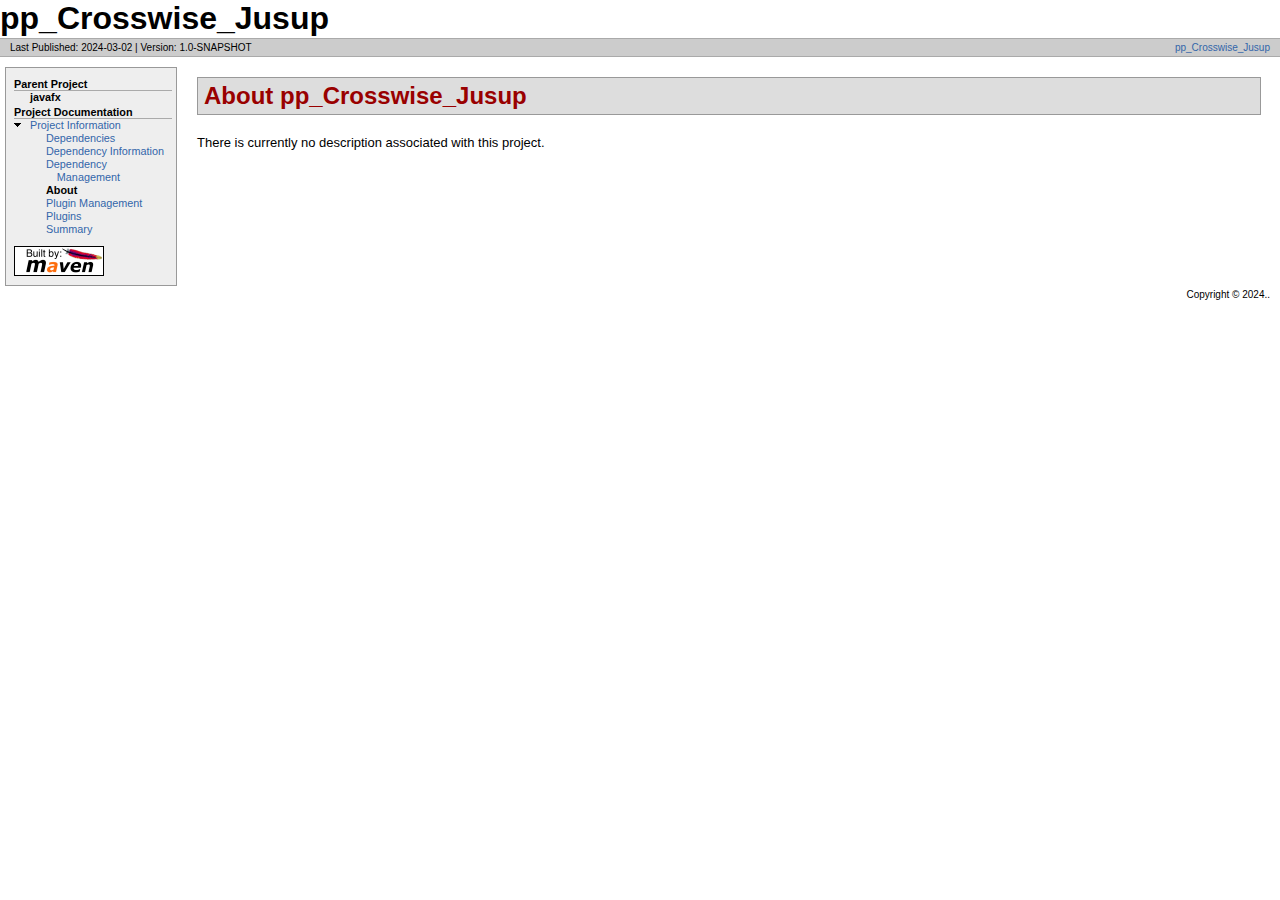
<file: trunk/pp_Crosswise_Jusup/target/site/index.html>
<!DOCTYPE html>
<!--
 | Generated by Apache Maven Doxia Site Renderer 1.11.1 from org.apache.maven.plugins:maven-project-info-reports-plugin:3.4.0:index at 2024-03-02

 | Rendered using Apache Maven Default Skin
-->
<html xmlns="http://www.w3.org/1999/xhtml" xml:lang="en" lang="en">
  <head>
    <meta charset="UTF-8" />
    <meta name="viewport" content="width=device-width, initial-scale=1.0" />
    <meta name="generator" content="Apache Maven Doxia Site Renderer 1.11.1" />
    <title>pp_Crosswise_Jusup &#x2013; About</title>
    <link rel="stylesheet" href="./css/maven-base.css" />
    <link rel="stylesheet" href="./css/maven-theme.css" />
    <link rel="stylesheet" href="./css/site.css" />
    <link rel="stylesheet" href="./css/print.css" media="print" />
  </head>
  <body class="composite">
    <div id="banner">
<div id="bannerLeft">pp_Crosswise_Jusup
</div>
      <div class="clear">
        <hr/>
      </div>
    </div>
    <div id="breadcrumbs">
      <div class="xleft">
        <span id="publishDate">Last Published: 2024-03-02</span>
           | <span id="projectVersion">Version: 1.0-SNAPSHOT</span>
      </div>
      <div class="xright"><a href="${project.url}" title="pp_Crosswise_Jusup">pp_Crosswise_Jusup</a>      </div>
      <div class="clear">
        <hr/>
      </div>
    </div>
    <div id="leftColumn">
      <div id="navcolumn">
       <h5>Parent Project</h5>
    <ul>
     <li class="none"><strong>javafx</strong></li>
    </ul>
       <h5>Project Documentation</h5>
    <ul>
     <li class="expanded"><a href="project-info.html" title="Project Information">Project Information</a>
      <ul>
       <li class="none"><a href="dependencies.html" title="Dependencies">Dependencies</a></li>
       <li class="none"><a href="dependency-info.html" title="Dependency Information">Dependency Information</a></li>
       <li class="none"><a href="dependency-management.html" title="Dependency Management">Dependency Management</a></li>
       <li class="none"><strong>About</strong></li>
       <li class="none"><a href="plugin-management.html" title="Plugin Management">Plugin Management</a></li>
       <li class="none"><a href="plugins.html" title="Plugins">Plugins</a></li>
       <li class="none"><a href="summary.html" title="Summary">Summary</a></li>
      </ul></li>
    </ul>
      <a href="http://maven.apache.org/" title="Built by Maven" class="poweredBy">
        <img class="poweredBy" alt="Built by Maven" src="./images/logos/maven-feather.png" />
      </a>
      </div>
    </div>
    <div id="bodyColumn">
      <div id="contentBox">
<section>
<h2><a name="About_pp_Crosswise_Jusup"></a>About pp_Crosswise_Jusup</h2><a name="About_pp_Crosswise_Jusup"></a>
<p>There is currently no description associated with this project.</p></section>
      </div>
    </div>
    <div class="clear">
      <hr/>
    </div>
    <div id="footer">
      <div class="xright">
        Copyright &#169;      2024..      </div>
      <div class="clear">
        <hr/>
      </div>
    </div>
  </body>
</html>
</file>
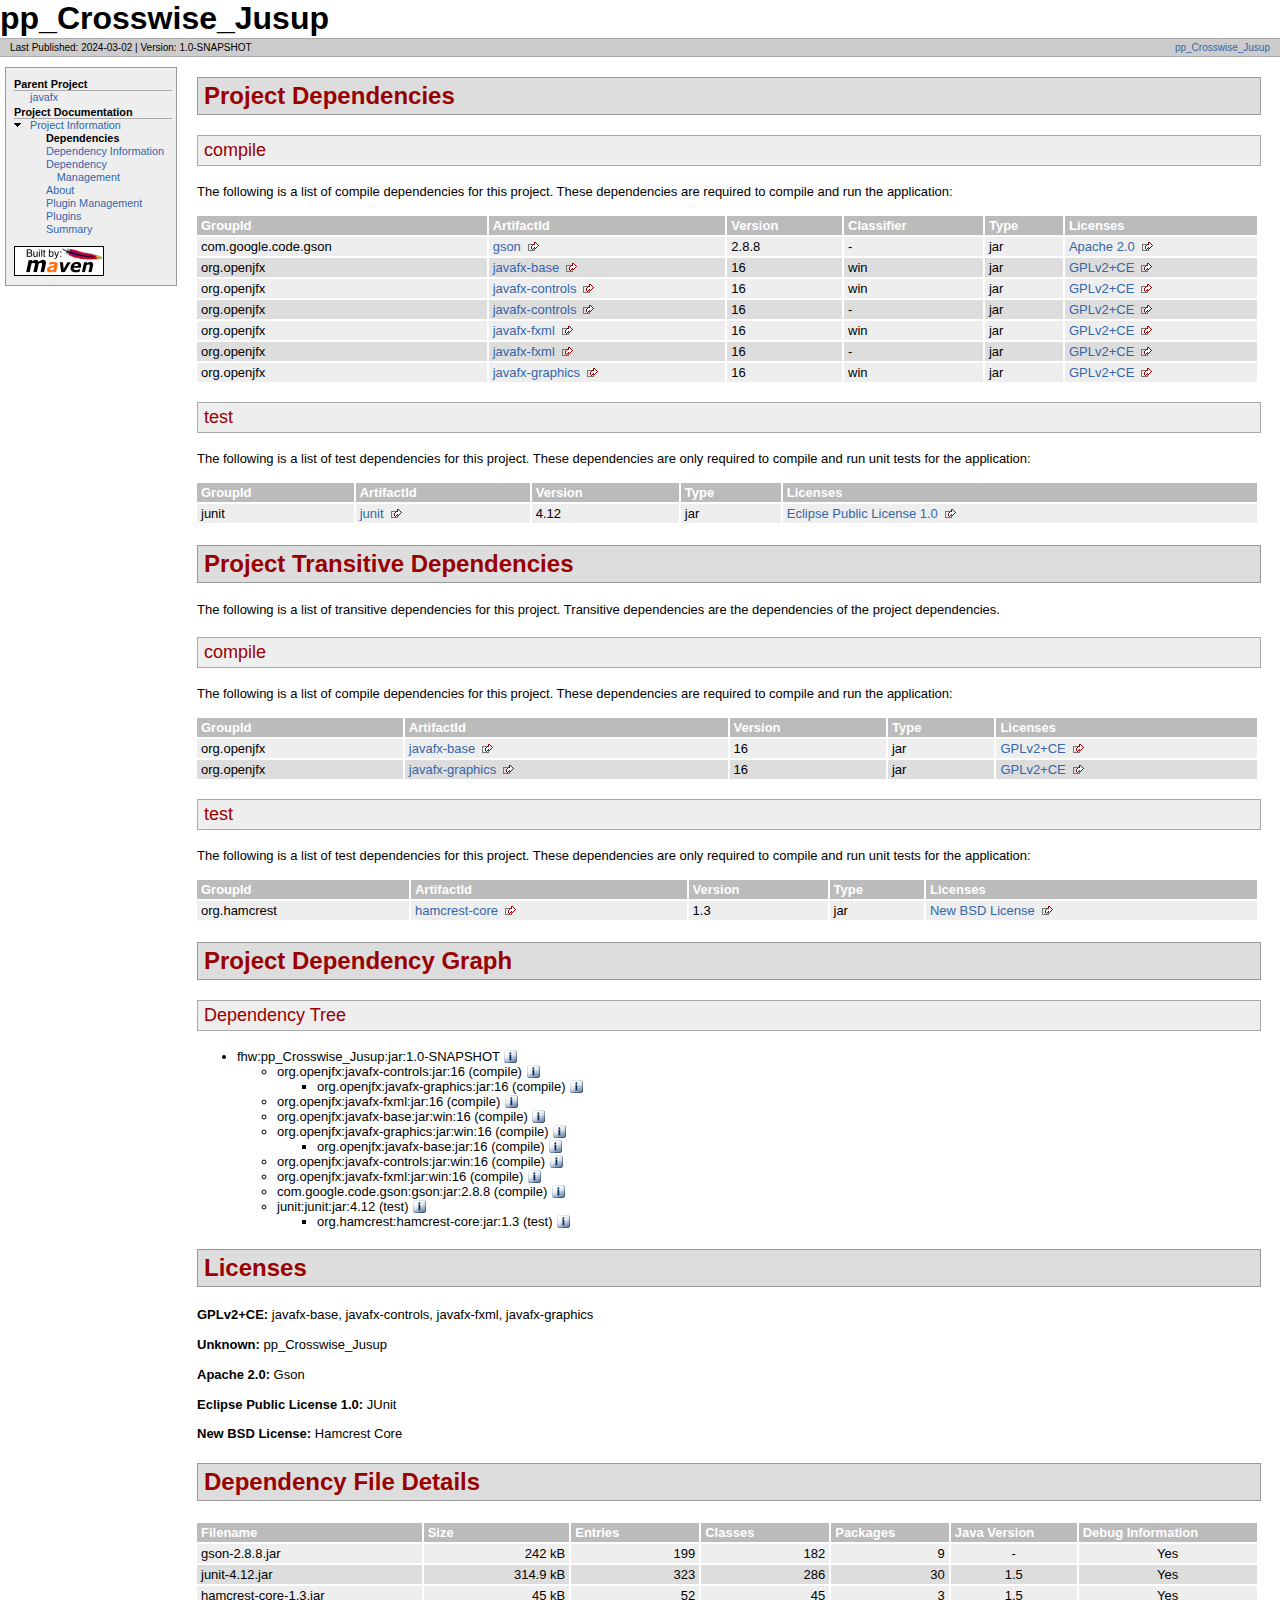
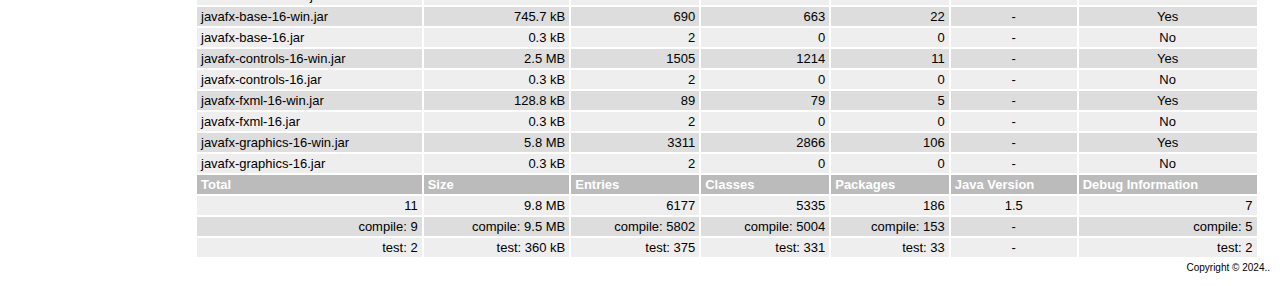
<file: trunk/pp_Crosswise_Jusup/target/site/dependencies.html>
<!DOCTYPE html>
<!--
 | Generated by Apache Maven Doxia Site Renderer 1.11.1 from org.apache.maven.plugins:maven-project-info-reports-plugin:3.4.0:dependencies at 2024-03-02

 | Rendered using Apache Maven Default Skin
-->
<html xmlns="http://www.w3.org/1999/xhtml" xml:lang="en" lang="en">
  <head>
    <meta charset="UTF-8" />
    <meta name="viewport" content="width=device-width, initial-scale=1.0" />
    <meta name="generator" content="Apache Maven Doxia Site Renderer 1.11.1" />
    <title>pp_Crosswise_Jusup &#x2013; Project Dependencies</title>
    <link rel="stylesheet" href="./css/maven-base.css" />
    <link rel="stylesheet" href="./css/maven-theme.css" />
    <link rel="stylesheet" href="./css/site.css" />
    <link rel="stylesheet" href="./css/print.css" media="print" />
  </head>
  <body class="composite">
    <div id="banner">
<div id="bannerLeft">pp_Crosswise_Jusup
</div>
      <div class="clear">
        <hr/>
      </div>
    </div>
    <div id="breadcrumbs">
      <div class="xleft">
        <span id="publishDate">Last Published: 2024-03-02</span>
           | <span id="projectVersion">Version: 1.0-SNAPSHOT</span>
      </div>
      <div class="xright"><a href="${project.url}" title="pp_Crosswise_Jusup">pp_Crosswise_Jusup</a>      </div>
      <div class="clear">
        <hr/>
      </div>
    </div>
    <div id="leftColumn">
      <div id="navcolumn">
       <h5>Parent Project</h5>
    <ul>
     <li class="none"><a href="index.html" title="javafx">javafx</a></li>
    </ul>
       <h5>Project Documentation</h5>
    <ul>
     <li class="expanded"><a href="project-info.html" title="Project Information">Project Information</a>
      <ul>
       <li class="none"><strong>Dependencies</strong></li>
       <li class="none"><a href="dependency-info.html" title="Dependency Information">Dependency Information</a></li>
       <li class="none"><a href="dependency-management.html" title="Dependency Management">Dependency Management</a></li>
       <li class="none"><a href="index.html" title="About">About</a></li>
       <li class="none"><a href="plugin-management.html" title="Plugin Management">Plugin Management</a></li>
       <li class="none"><a href="plugins.html" title="Plugins">Plugins</a></li>
       <li class="none"><a href="summary.html" title="Summary">Summary</a></li>
      </ul></li>
    </ul>
      <a href="http://maven.apache.org/" title="Built by Maven" class="poweredBy">
        <img class="poweredBy" alt="Built by Maven" src="./images/logos/maven-feather.png" />
      </a>
      </div>
    </div>
    <div id="bodyColumn">
      <div id="contentBox">
<a name="Project_Dependencies"></a><section>
<h2><a name="Project_Dependencies"></a>Project Dependencies</h2><a name="Project_Dependencies_compile"></a><section>
<h3><a name="compile"></a>compile</h3>
<p>The following is a list of compile dependencies for this project. These dependencies are required to compile and run the application:</p>
<table border="0" class="bodyTable">
<tr class="a">
<th>GroupId</th>
<th>ArtifactId</th>
<th>Version</th>
<th>Classifier</th>
<th>Type</th>
<th>Licenses</th></tr>
<tr class="b">
<td align="left">com.google.code.gson</td>
<td><a class="externalLink" href="https://github.com/google/gson/gson">gson</a></td>
<td>2.8.8</td>
<td>-</td>
<td>jar</td>
<td><a class="externalLink" href="https://www.apache.org/licenses/LICENSE-2.0.txt">Apache 2.0</a></td></tr>
<tr class="a">
<td align="left">org.openjfx</td>
<td><a class="externalLink" href="https://openjdk.java.net/projects/openjfx/javafx-base/">javafx-base</a></td>
<td>16</td>
<td>win</td>
<td>jar</td>
<td><a class="externalLink" href="https://openjdk.java.net/legal/gplv2+ce.html">GPLv2+CE</a></td></tr>
<tr class="b">
<td align="left">org.openjfx</td>
<td><a class="externalLink" href="https://openjdk.java.net/projects/openjfx/javafx-controls/">javafx-controls</a></td>
<td>16</td>
<td>win</td>
<td>jar</td>
<td><a class="externalLink" href="https://openjdk.java.net/legal/gplv2+ce.html">GPLv2+CE</a></td></tr>
<tr class="a">
<td align="left">org.openjfx</td>
<td><a class="externalLink" href="https://openjdk.java.net/projects/openjfx/javafx-controls/">javafx-controls</a></td>
<td>16</td>
<td>-</td>
<td>jar</td>
<td><a class="externalLink" href="https://openjdk.java.net/legal/gplv2+ce.html">GPLv2+CE</a></td></tr>
<tr class="b">
<td align="left">org.openjfx</td>
<td><a class="externalLink" href="https://openjdk.java.net/projects/openjfx/javafx-fxml/">javafx-fxml</a></td>
<td>16</td>
<td>win</td>
<td>jar</td>
<td><a class="externalLink" href="https://openjdk.java.net/legal/gplv2+ce.html">GPLv2+CE</a></td></tr>
<tr class="a">
<td align="left">org.openjfx</td>
<td><a class="externalLink" href="https://openjdk.java.net/projects/openjfx/javafx-fxml/">javafx-fxml</a></td>
<td>16</td>
<td>-</td>
<td>jar</td>
<td><a class="externalLink" href="https://openjdk.java.net/legal/gplv2+ce.html">GPLv2+CE</a></td></tr>
<tr class="b">
<td align="left">org.openjfx</td>
<td><a class="externalLink" href="https://openjdk.java.net/projects/openjfx/javafx-graphics/">javafx-graphics</a></td>
<td>16</td>
<td>win</td>
<td>jar</td>
<td><a class="externalLink" href="https://openjdk.java.net/legal/gplv2+ce.html">GPLv2+CE</a></td></tr></table></section><a name="Project_Dependencies_test"></a><section>
<h3><a name="test"></a>test</h3>
<p>The following is a list of test dependencies for this project. These dependencies are only required to compile and run unit tests for the application:</p>
<table border="0" class="bodyTable">
<tr class="a">
<th>GroupId</th>
<th>ArtifactId</th>
<th>Version</th>
<th>Type</th>
<th>Licenses</th></tr>
<tr class="b">
<td align="left">junit</td>
<td><a class="externalLink" href="http://junit.org">junit</a></td>
<td>4.12</td>
<td>jar</td>
<td><a class="externalLink" href="http://www.eclipse.org/legal/epl-v10.html">Eclipse Public License 1.0</a></td></tr></table></section></section><a name="Project_Transitive_Dependencies"></a><section>
<h2><a name="Project_Transitive_Dependencies"></a>Project Transitive Dependencies</h2>
<p>The following is a list of transitive dependencies for this project. Transitive dependencies are the dependencies of the project dependencies.</p><a name="Project_Transitive_Dependencies_compile"></a><section>
<h3><a name="compile"></a>compile</h3>
<p>The following is a list of compile dependencies for this project. These dependencies are required to compile and run the application:</p>
<table border="0" class="bodyTable">
<tr class="a">
<th>GroupId</th>
<th>ArtifactId</th>
<th>Version</th>
<th>Type</th>
<th>Licenses</th></tr>
<tr class="b">
<td align="left">org.openjfx</td>
<td><a class="externalLink" href="https://openjdk.java.net/projects/openjfx/javafx-base/">javafx-base</a></td>
<td>16</td>
<td>jar</td>
<td><a class="externalLink" href="https://openjdk.java.net/legal/gplv2+ce.html">GPLv2+CE</a></td></tr>
<tr class="a">
<td align="left">org.openjfx</td>
<td><a class="externalLink" href="https://openjdk.java.net/projects/openjfx/javafx-graphics/">javafx-graphics</a></td>
<td>16</td>
<td>jar</td>
<td><a class="externalLink" href="https://openjdk.java.net/legal/gplv2+ce.html">GPLv2+CE</a></td></tr></table></section><a name="Project_Transitive_Dependencies_test"></a><section>
<h3><a name="test"></a>test</h3>
<p>The following is a list of test dependencies for this project. These dependencies are only required to compile and run unit tests for the application:</p>
<table border="0" class="bodyTable">
<tr class="a">
<th>GroupId</th>
<th>ArtifactId</th>
<th>Version</th>
<th>Type</th>
<th>Licenses</th></tr>
<tr class="b">
<td align="left">org.hamcrest</td>
<td><a class="externalLink" href="https://github.com/hamcrest/JavaHamcrest/hamcrest-core">hamcrest-core</a></td>
<td>1.3</td>
<td>jar</td>
<td><a class="externalLink" href="http://www.opensource.org/licenses/bsd-license.php">New BSD License</a></td></tr></table></section></section><a name="Project_Dependency_Graph"></a><section>
<h2><a name="Project_Dependency_Graph"></a>Project Dependency Graph</h2>
<script language="javascript" type="text/javascript">
      function toggleDependencyDetails( divId, imgId )
      {
        var div = document.getElementById( divId );
        var img = document.getElementById( imgId );
        if( div.style.display == '' )
        {
          div.style.display = 'none';
          img.src='./images/icon_info_sml.gif';
          img.alt='[Information]';
        }
        else
        {
          div.style.display = '';
          img.src='./images/close.gif';
          img.alt='[Close]';
        }
      }
</script>
<a name="Dependency_Tree"></a><section>
<h3><a name="Dependency_Tree"></a>Dependency Tree</h3>
<ul>
<li>fhw:pp_Crosswise_Jusup:jar:1.0-SNAPSHOT <img id="_img1" src="./images/icon_info_sml.gif" alt="[Information]" onclick="toggleDependencyDetails( '_dep0', '_img1' );" style="cursor: pointer; vertical-align: text-bottom;"></img><div id="_dep0" style="display:none">
<table border="0" class="bodyTable">
<tr class="a">
<th>pp_Crosswise_Jusup</th></tr>
<tr class="b">
<td>
<p><b>Description: </b>There is currently no description associated with this project.</p>
<p><b>Project Licenses: </b>No licenses are defined for this project.</p></td></tr></table></div>
<ul>
<li>org.openjfx:javafx-controls:jar:16 (compile) <img id="_img3" src="./images/icon_info_sml.gif" alt="[Information]" onclick="toggleDependencyDetails( '_dep2', '_img3' );" style="cursor: pointer; vertical-align: text-bottom;"></img><div id="_dep2" style="display:none">
<table border="0" class="bodyTable">
<tr class="a">
<th>javafx-controls</th></tr>
<tr class="b">
<td>
<p><b>Description: </b>OpenJFX JavaFX</p>
<p><b>URL: </b><a class="externalLink" href="https://openjdk.java.net/projects/openjfx/javafx-controls/">https://openjdk.java.net/projects/openjfx/javafx-controls/</a></p>
<p><b>Project Licenses: </b><a class="externalLink" href="https://openjdk.java.net/legal/gplv2+ce.html">GPLv2+CE</a></p></td></tr></table></div>
<ul>
<li>org.openjfx:javafx-graphics:jar:16 (compile) <img id="_img5" src="./images/icon_info_sml.gif" alt="[Information]" onclick="toggleDependencyDetails( '_dep4', '_img5' );" style="cursor: pointer; vertical-align: text-bottom;"></img><div id="_dep4" style="display:none">
<table border="0" class="bodyTable">
<tr class="a">
<th>javafx-graphics</th></tr>
<tr class="b">
<td>
<p><b>Description: </b>OpenJFX JavaFX</p>
<p><b>URL: </b><a class="externalLink" href="https://openjdk.java.net/projects/openjfx/javafx-graphics/">https://openjdk.java.net/projects/openjfx/javafx-graphics/</a></p>
<p><b>Project Licenses: </b><a class="externalLink" href="https://openjdk.java.net/legal/gplv2+ce.html">GPLv2+CE</a></p></td></tr></table></div></li></ul></li>
<li>org.openjfx:javafx-fxml:jar:16 (compile) <img id="_img7" src="./images/icon_info_sml.gif" alt="[Information]" onclick="toggleDependencyDetails( '_dep6', '_img7' );" style="cursor: pointer; vertical-align: text-bottom;"></img><div id="_dep6" style="display:none">
<table border="0" class="bodyTable">
<tr class="a">
<th>javafx-fxml</th></tr>
<tr class="b">
<td>
<p><b>Description: </b>OpenJFX JavaFX</p>
<p><b>URL: </b><a class="externalLink" href="https://openjdk.java.net/projects/openjfx/javafx-fxml/">https://openjdk.java.net/projects/openjfx/javafx-fxml/</a></p>
<p><b>Project Licenses: </b><a class="externalLink" href="https://openjdk.java.net/legal/gplv2+ce.html">GPLv2+CE</a></p></td></tr></table></div></li>
<li>org.openjfx:javafx-base:jar:win:16 (compile) <img id="_img9" src="./images/icon_info_sml.gif" alt="[Information]" onclick="toggleDependencyDetails( '_dep8', '_img9' );" style="cursor: pointer; vertical-align: text-bottom;"></img><div id="_dep8" style="display:none">
<table border="0" class="bodyTable">
<tr class="a">
<th>javafx-base</th></tr>
<tr class="b">
<td>
<p><b>Description: </b>OpenJFX JavaFX</p>
<p><b>URL: </b><a class="externalLink" href="https://openjdk.java.net/projects/openjfx/javafx-base/">https://openjdk.java.net/projects/openjfx/javafx-base/</a></p>
<p><b>Project Licenses: </b><a class="externalLink" href="https://openjdk.java.net/legal/gplv2+ce.html">GPLv2+CE</a></p></td></tr></table></div></li>
<li>org.openjfx:javafx-graphics:jar:win:16 (compile) <img id="_img11" src="./images/icon_info_sml.gif" alt="[Information]" onclick="toggleDependencyDetails( '_dep10', '_img11' );" style="cursor: pointer; vertical-align: text-bottom;"></img><div id="_dep10" style="display:none">
<table border="0" class="bodyTable">
<tr class="a">
<th>javafx-graphics</th></tr>
<tr class="b">
<td>
<p><b>Description: </b>OpenJFX JavaFX</p>
<p><b>URL: </b><a class="externalLink" href="https://openjdk.java.net/projects/openjfx/javafx-graphics/">https://openjdk.java.net/projects/openjfx/javafx-graphics/</a></p>
<p><b>Project Licenses: </b><a class="externalLink" href="https://openjdk.java.net/legal/gplv2+ce.html">GPLv2+CE</a></p></td></tr></table></div>
<ul>
<li>org.openjfx:javafx-base:jar:16 (compile) <img id="_img13" src="./images/icon_info_sml.gif" alt="[Information]" onclick="toggleDependencyDetails( '_dep12', '_img13' );" style="cursor: pointer; vertical-align: text-bottom;"></img><div id="_dep12" style="display:none">
<table border="0" class="bodyTable">
<tr class="a">
<th>javafx-base</th></tr>
<tr class="b">
<td>
<p><b>Description: </b>OpenJFX JavaFX</p>
<p><b>URL: </b><a class="externalLink" href="https://openjdk.java.net/projects/openjfx/javafx-base/">https://openjdk.java.net/projects/openjfx/javafx-base/</a></p>
<p><b>Project Licenses: </b><a class="externalLink" href="https://openjdk.java.net/legal/gplv2+ce.html">GPLv2+CE</a></p></td></tr></table></div></li></ul></li>
<li>org.openjfx:javafx-controls:jar:win:16 (compile) <img id="_img15" src="./images/icon_info_sml.gif" alt="[Information]" onclick="toggleDependencyDetails( '_dep14', '_img15' );" style="cursor: pointer; vertical-align: text-bottom;"></img><div id="_dep14" style="display:none">
<table border="0" class="bodyTable">
<tr class="a">
<th>javafx-controls</th></tr>
<tr class="b">
<td>
<p><b>Description: </b>OpenJFX JavaFX</p>
<p><b>URL: </b><a class="externalLink" href="https://openjdk.java.net/projects/openjfx/javafx-controls/">https://openjdk.java.net/projects/openjfx/javafx-controls/</a></p>
<p><b>Project Licenses: </b><a class="externalLink" href="https://openjdk.java.net/legal/gplv2+ce.html">GPLv2+CE</a></p></td></tr></table></div></li>
<li>org.openjfx:javafx-fxml:jar:win:16 (compile) <img id="_img17" src="./images/icon_info_sml.gif" alt="[Information]" onclick="toggleDependencyDetails( '_dep16', '_img17' );" style="cursor: pointer; vertical-align: text-bottom;"></img><div id="_dep16" style="display:none">
<table border="0" class="bodyTable">
<tr class="a">
<th>javafx-fxml</th></tr>
<tr class="b">
<td>
<p><b>Description: </b>OpenJFX JavaFX</p>
<p><b>URL: </b><a class="externalLink" href="https://openjdk.java.net/projects/openjfx/javafx-fxml/">https://openjdk.java.net/projects/openjfx/javafx-fxml/</a></p>
<p><b>Project Licenses: </b><a class="externalLink" href="https://openjdk.java.net/legal/gplv2+ce.html">GPLv2+CE</a></p></td></tr></table></div></li>
<li>com.google.code.gson:gson:jar:2.8.8 (compile) <img id="_img19" src="./images/icon_info_sml.gif" alt="[Information]" onclick="toggleDependencyDetails( '_dep18', '_img19' );" style="cursor: pointer; vertical-align: text-bottom;"></img><div id="_dep18" style="display:none">
<table border="0" class="bodyTable">
<tr class="a">
<th>Gson</th></tr>
<tr class="b">
<td>
<p><b>Description: </b>Gson JSON library</p>
<p><b>URL: </b><a class="externalLink" href="https://github.com/google/gson/gson">https://github.com/google/gson/gson</a></p>
<p><b>Project Licenses: </b><a class="externalLink" href="https://www.apache.org/licenses/LICENSE-2.0.txt">Apache 2.0</a></p></td></tr></table></div></li>
<li>junit:junit:jar:4.12 (test) <img id="_img21" src="./images/icon_info_sml.gif" alt="[Information]" onclick="toggleDependencyDetails( '_dep20', '_img21' );" style="cursor: pointer; vertical-align: text-bottom;"></img><div id="_dep20" style="display:none">
<table border="0" class="bodyTable">
<tr class="a">
<th>JUnit</th></tr>
<tr class="b">
<td>
<p><b>Description: </b>JUnit is a unit testing framework for Java, created by Erich Gamma and Kent Beck.</p>
<p><b>URL: </b><a class="externalLink" href="http://junit.org">http://junit.org</a></p>
<p><b>Project Licenses: </b><a class="externalLink" href="http://www.eclipse.org/legal/epl-v10.html">Eclipse Public License 1.0</a></p></td></tr></table></div>
<ul>
<li>org.hamcrest:hamcrest-core:jar:1.3 (test) <img id="_img23" src="./images/icon_info_sml.gif" alt="[Information]" onclick="toggleDependencyDetails( '_dep22', '_img23' );" style="cursor: pointer; vertical-align: text-bottom;"></img><div id="_dep22" style="display:none">
<table border="0" class="bodyTable">
<tr class="a">
<th>Hamcrest Core</th></tr>
<tr class="b">
<td>
<p><b>Description: </b>This is the core API of hamcrest matcher framework to be used by third-party framework providers. This includes the a foundation set of matcher implementations for common operations.</p>
<p><b>URL: </b><a class="externalLink" href="https://github.com/hamcrest/JavaHamcrest/hamcrest-core">https://github.com/hamcrest/JavaHamcrest/hamcrest-core</a></p>
<p><b>Project Licenses: </b><a class="externalLink" href="http://www.opensource.org/licenses/bsd-license.php">New BSD License</a></p></td></tr></table></div></li></ul></li></ul></li></ul></section></section><a name="Licenses"></a><section>
<h2><a name="Licenses"></a>Licenses</h2>
<p><b>GPLv2+CE: </b>javafx-base, javafx-controls, javafx-fxml, javafx-graphics</p>
<p><b>Unknown: </b>pp_Crosswise_Jusup</p>
<p><b>Apache 2.0: </b>Gson</p>
<p><b>Eclipse Public License 1.0: </b>JUnit</p>
<p><b>New BSD License: </b>Hamcrest Core</p></section><a name="Dependency_File_Details"></a><section>
<h2><a name="Dependency_File_Details"></a>Dependency File Details</h2>
<table border="0" class="bodyTable">
<tr class="a">
<th>Filename</th>
<th>Size</th>
<th>Entries</th>
<th>Classes</th>
<th>Packages</th>
<th>Java Version</th>
<th title="Indicates whether these dependencies have been compiled with debug information.">Debug Information</th></tr>
<tr class="b">
<td align="left">gson-2.8.8.jar</td>
<td align="right">242 kB</td>
<td align="right">199</td>
<td align="right">182</td>
<td align="right">9</td>
<td align="center">-</td>
<td align="center">Yes</td></tr>
<tr class="a">
<td align="left">junit-4.12.jar</td>
<td align="right">314.9 kB</td>
<td align="right">323</td>
<td align="right">286</td>
<td align="right">30</td>
<td align="center">1.5</td>
<td align="center">Yes</td></tr>
<tr class="b">
<td align="left">hamcrest-core-1.3.jar</td>
<td align="right">45 kB</td>
<td align="right">52</td>
<td align="right">45</td>
<td align="right">3</td>
<td align="center">1.5</td>
<td align="center">Yes</td></tr>
<tr class="a">
<td align="left">javafx-base-16-win.jar</td>
<td align="right">745.7 kB</td>
<td align="right">690</td>
<td align="right">663</td>
<td align="right">22</td>
<td align="center">-</td>
<td align="center">Yes</td></tr>
<tr class="b">
<td align="left">javafx-base-16.jar</td>
<td align="right">0.3 kB</td>
<td align="right">2</td>
<td align="right">0</td>
<td align="right">0</td>
<td align="center">-</td>
<td align="center">No</td></tr>
<tr class="a">
<td align="left">javafx-controls-16-win.jar</td>
<td align="right">2.5 MB</td>
<td align="right">1505</td>
<td align="right">1214</td>
<td align="right">11</td>
<td align="center">-</td>
<td align="center">Yes</td></tr>
<tr class="b">
<td align="left">javafx-controls-16.jar</td>
<td align="right">0.3 kB</td>
<td align="right">2</td>
<td align="right">0</td>
<td align="right">0</td>
<td align="center">-</td>
<td align="center">No</td></tr>
<tr class="a">
<td align="left">javafx-fxml-16-win.jar</td>
<td align="right">128.8 kB</td>
<td align="right">89</td>
<td align="right">79</td>
<td align="right">5</td>
<td align="center">-</td>
<td align="center">Yes</td></tr>
<tr class="b">
<td align="left">javafx-fxml-16.jar</td>
<td align="right">0.3 kB</td>
<td align="right">2</td>
<td align="right">0</td>
<td align="right">0</td>
<td align="center">-</td>
<td align="center">No</td></tr>
<tr class="a">
<td align="left">javafx-graphics-16-win.jar</td>
<td align="right">5.8 MB</td>
<td align="right">3311</td>
<td align="right">2866</td>
<td align="right">106</td>
<td align="center">-</td>
<td align="center">Yes</td></tr>
<tr class="b">
<td align="left">javafx-graphics-16.jar</td>
<td align="right">0.3 kB</td>
<td align="right">2</td>
<td align="right">0</td>
<td align="right">0</td>
<td align="center">-</td>
<td align="center">No</td></tr>
<tr class="a">
<th>Total</th>
<th>Size</th>
<th>Entries</th>
<th>Classes</th>
<th>Packages</th>
<th>Java Version</th>
<th>Debug Information</th></tr>
<tr class="b">
<td align="right">11</td>
<td align="right">9.8 MB</td>
<td align="right">6177</td>
<td align="right">5335</td>
<td align="right">186</td>
<td align="center">1.5</td>
<td align="right">7</td></tr>
<tr class="a">
<td align="right">compile: 9</td>
<td align="right">compile: 9.5 MB</td>
<td align="right">compile: 5802</td>
<td align="right">compile: 5004</td>
<td align="right">compile: 153</td>
<td align="center">-</td>
<td align="right">compile: 5</td></tr>
<tr class="b">
<td align="right">test: 2</td>
<td align="right">test: 360 kB</td>
<td align="right">test: 375</td>
<td align="right">test: 331</td>
<td align="right">test: 33</td>
<td align="center">-</td>
<td align="right">test: 2</td></tr></table></section>
      </div>
    </div>
    <div class="clear">
      <hr/>
    </div>
    <div id="footer">
      <div class="xright">
        Copyright &#169;      2024..      </div>
      <div class="clear">
        <hr/>
      </div>
    </div>
  </body>
</html>
</file>
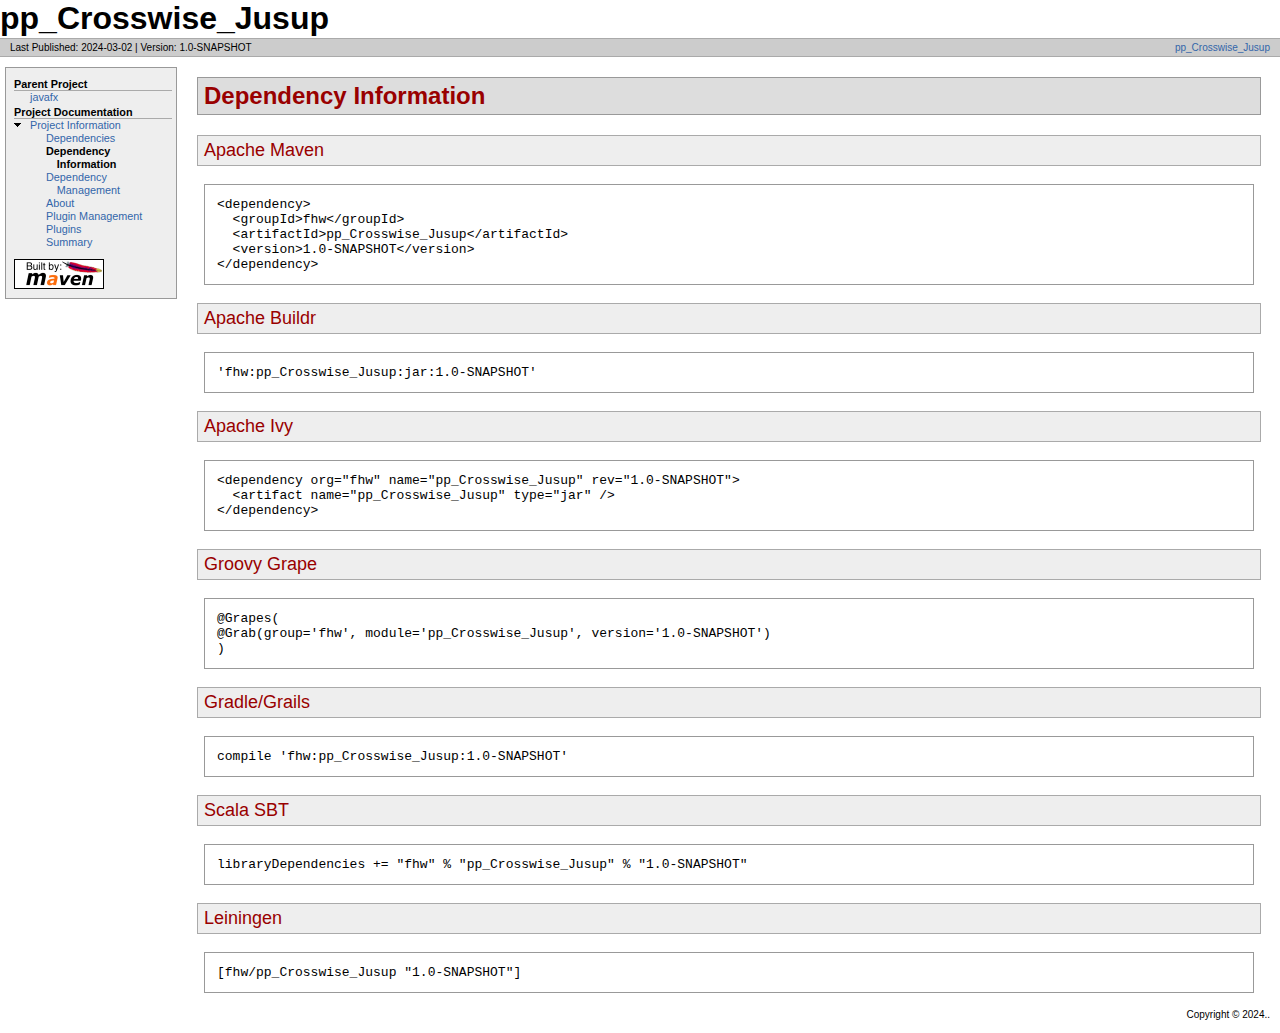
<file: trunk/pp_Crosswise_Jusup/target/site/dependency-info.html>
<!DOCTYPE html>
<!--
 | Generated by Apache Maven Doxia Site Renderer 1.11.1 from org.apache.maven.plugins:maven-project-info-reports-plugin:3.4.0:dependency-info at 2024-03-02

 | Rendered using Apache Maven Default Skin
-->
<html xmlns="http://www.w3.org/1999/xhtml" xml:lang="en" lang="en">
  <head>
    <meta charset="UTF-8" />
    <meta name="viewport" content="width=device-width, initial-scale=1.0" />
    <meta name="generator" content="Apache Maven Doxia Site Renderer 1.11.1" />
    <title>pp_Crosswise_Jusup &#x2013; Dependency Information</title>
    <link rel="stylesheet" href="./css/maven-base.css" />
    <link rel="stylesheet" href="./css/maven-theme.css" />
    <link rel="stylesheet" href="./css/site.css" />
    <link rel="stylesheet" href="./css/print.css" media="print" />
  </head>
  <body class="composite">
    <div id="banner">
<div id="bannerLeft">pp_Crosswise_Jusup
</div>
      <div class="clear">
        <hr/>
      </div>
    </div>
    <div id="breadcrumbs">
      <div class="xleft">
        <span id="publishDate">Last Published: 2024-03-02</span>
           | <span id="projectVersion">Version: 1.0-SNAPSHOT</span>
      </div>
      <div class="xright"><a href="${project.url}" title="pp_Crosswise_Jusup">pp_Crosswise_Jusup</a>      </div>
      <div class="clear">
        <hr/>
      </div>
    </div>
    <div id="leftColumn">
      <div id="navcolumn">
       <h5>Parent Project</h5>
    <ul>
     <li class="none"><a href="index.html" title="javafx">javafx</a></li>
    </ul>
       <h5>Project Documentation</h5>
    <ul>
     <li class="expanded"><a href="project-info.html" title="Project Information">Project Information</a>
      <ul>
       <li class="none"><a href="dependencies.html" title="Dependencies">Dependencies</a></li>
       <li class="none"><strong>Dependency Information</strong></li>
       <li class="none"><a href="dependency-management.html" title="Dependency Management">Dependency Management</a></li>
       <li class="none"><a href="index.html" title="About">About</a></li>
       <li class="none"><a href="plugin-management.html" title="Plugin Management">Plugin Management</a></li>
       <li class="none"><a href="plugins.html" title="Plugins">Plugins</a></li>
       <li class="none"><a href="summary.html" title="Summary">Summary</a></li>
      </ul></li>
    </ul>
      <a href="http://maven.apache.org/" title="Built by Maven" class="poweredBy">
        <img class="poweredBy" alt="Built by Maven" src="./images/logos/maven-feather.png" />
      </a>
      </div>
    </div>
    <div id="bodyColumn">
      <div id="contentBox">
<section>
<h2><a name="Dependency_Information"></a>Dependency Information</h2><a name="Dependency_Information"></a><section>
<h3><a name="Apache_Maven"></a>Apache Maven</h3><a name="Apache_Maven"></a>
<div class="source">
<pre>&lt;dependency&gt;
  &lt;groupId&gt;fhw&lt;/groupId&gt;
  &lt;artifactId&gt;pp_Crosswise_Jusup&lt;/artifactId&gt;
  &lt;version&gt;1.0-SNAPSHOT&lt;/version&gt;
&lt;/dependency&gt;</pre></div></section><section>
<h3><a name="Apache_Buildr"></a>Apache Buildr</h3><a name="Apache_Buildr"></a>
<div class="source">
<pre>'fhw:pp_Crosswise_Jusup:jar:1.0-SNAPSHOT'</pre></div></section><section>
<h3><a name="Apache_Ivy"></a>Apache Ivy</h3><a name="Apache_Ivy"></a>
<div class="source">
<pre>&lt;dependency org=&quot;fhw&quot; name=&quot;pp_Crosswise_Jusup&quot; rev=&quot;1.0-SNAPSHOT&quot;&gt;
  &lt;artifact name=&quot;pp_Crosswise_Jusup&quot; type=&quot;jar&quot; /&gt;
&lt;/dependency&gt;</pre></div></section><section>
<h3><a name="Groovy_Grape"></a>Groovy Grape</h3><a name="Groovy_Grape"></a>
<div class="source">
<pre>@Grapes(
@Grab(group='fhw', module='pp_Crosswise_Jusup', version='1.0-SNAPSHOT')
)</pre></div></section><section>
<h3><a name="Gradle.2FGrails"></a>Gradle/Grails</h3><a name="Gradle.2FGrails"></a>
<div class="source">
<pre>compile 'fhw:pp_Crosswise_Jusup:1.0-SNAPSHOT'</pre></div></section><section>
<h3><a name="Scala_SBT"></a>Scala SBT</h3><a name="Scala_SBT"></a>
<div class="source">
<pre>libraryDependencies += &quot;fhw&quot; % &quot;pp_Crosswise_Jusup&quot; % &quot;1.0-SNAPSHOT&quot;</pre></div></section><section>
<h3><a name="Leiningen"></a>Leiningen</h3><a name="Leiningen"></a>
<div class="source">
<pre>[fhw/pp_Crosswise_Jusup &quot;1.0-SNAPSHOT&quot;]</pre></div></section></section>
      </div>
    </div>
    <div class="clear">
      <hr/>
    </div>
    <div id="footer">
      <div class="xright">
        Copyright &#169;      2024..      </div>
      <div class="clear">
        <hr/>
      </div>
    </div>
  </body>
</html>
</file>
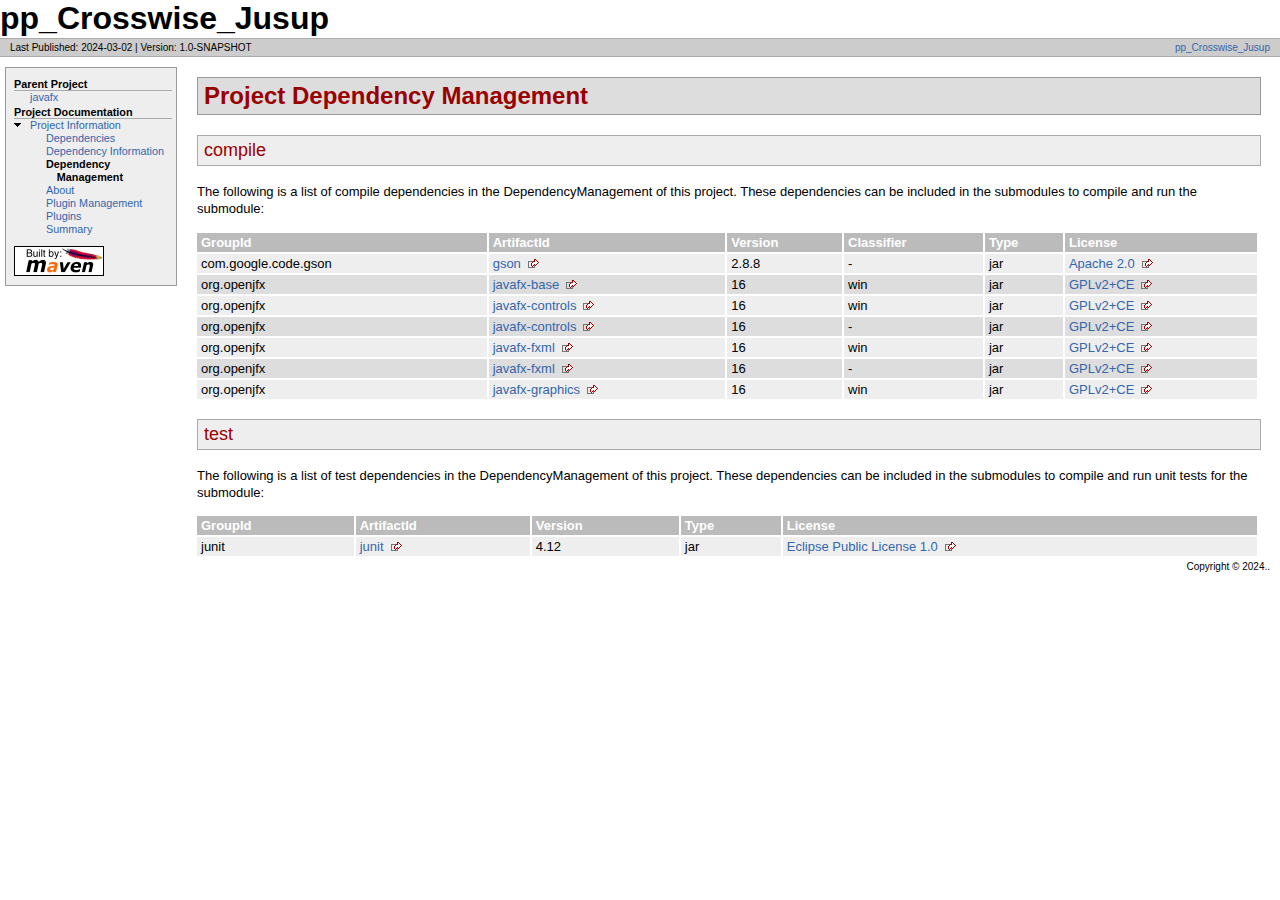
<file: trunk/pp_Crosswise_Jusup/target/site/dependency-management.html>
<!DOCTYPE html>
<!--
 | Generated by Apache Maven Doxia Site Renderer 1.11.1 from org.apache.maven.plugins:maven-project-info-reports-plugin:3.4.0:dependency-management at 2024-03-02

 | Rendered using Apache Maven Default Skin
-->
<html xmlns="http://www.w3.org/1999/xhtml" xml:lang="en" lang="en">
  <head>
    <meta charset="UTF-8" />
    <meta name="viewport" content="width=device-width, initial-scale=1.0" />
    <meta name="generator" content="Apache Maven Doxia Site Renderer 1.11.1" />
    <title>pp_Crosswise_Jusup &#x2013; Project Dependency Management</title>
    <link rel="stylesheet" href="./css/maven-base.css" />
    <link rel="stylesheet" href="./css/maven-theme.css" />
    <link rel="stylesheet" href="./css/site.css" />
    <link rel="stylesheet" href="./css/print.css" media="print" />
  </head>
  <body class="composite">
    <div id="banner">
<div id="bannerLeft">pp_Crosswise_Jusup
</div>
      <div class="clear">
        <hr/>
      </div>
    </div>
    <div id="breadcrumbs">
      <div class="xleft">
        <span id="publishDate">Last Published: 2024-03-02</span>
           | <span id="projectVersion">Version: 1.0-SNAPSHOT</span>
      </div>
      <div class="xright"><a href="${project.url}" title="pp_Crosswise_Jusup">pp_Crosswise_Jusup</a>      </div>
      <div class="clear">
        <hr/>
      </div>
    </div>
    <div id="leftColumn">
      <div id="navcolumn">
       <h5>Parent Project</h5>
    <ul>
     <li class="none"><a href="index.html" title="javafx">javafx</a></li>
    </ul>
       <h5>Project Documentation</h5>
    <ul>
     <li class="expanded"><a href="project-info.html" title="Project Information">Project Information</a>
      <ul>
       <li class="none"><a href="dependencies.html" title="Dependencies">Dependencies</a></li>
       <li class="none"><a href="dependency-info.html" title="Dependency Information">Dependency Information</a></li>
       <li class="none"><strong>Dependency Management</strong></li>
       <li class="none"><a href="index.html" title="About">About</a></li>
       <li class="none"><a href="plugin-management.html" title="Plugin Management">Plugin Management</a></li>
       <li class="none"><a href="plugins.html" title="Plugins">Plugins</a></li>
       <li class="none"><a href="summary.html" title="Summary">Summary</a></li>
      </ul></li>
    </ul>
      <a href="http://maven.apache.org/" title="Built by Maven" class="poweredBy">
        <img class="poweredBy" alt="Built by Maven" src="./images/logos/maven-feather.png" />
      </a>
      </div>
    </div>
    <div id="bodyColumn">
      <div id="contentBox">
<section>
<h2><a name="Project_Dependency_Management"></a>Project Dependency Management</h2><a name="Project_Dependency_Management"></a><section>
<h3><a name="compile"></a>compile</h3><a name="compile"></a>
<p>The following is a list of compile dependencies in the DependencyManagement of this project. These dependencies can be included in the submodules to compile and run the submodule:</p>
<table border="0" class="bodyTable">
<tr class="a">
<th>GroupId</th>
<th>ArtifactId</th>
<th>Version</th>
<th>Classifier</th>
<th>Type</th>
<th>License</th></tr>
<tr class="b">
<td align="left">com.google.code.gson</td>
<td><a class="externalLink" href="https://github.com/google/gson/gson">gson</a></td>
<td>2.8.8</td>
<td>-</td>
<td>jar</td>
<td><a class="externalLink" href="https://www.apache.org/licenses/LICENSE-2.0.txt">Apache 2.0</a></td></tr>
<tr class="a">
<td align="left">org.openjfx</td>
<td><a class="externalLink" href="https://openjdk.java.net/projects/openjfx/javafx-base/">javafx-base</a></td>
<td>16</td>
<td>win</td>
<td>jar</td>
<td><a class="externalLink" href="https://openjdk.java.net/legal/gplv2+ce.html">GPLv2+CE</a></td></tr>
<tr class="b">
<td align="left">org.openjfx</td>
<td><a class="externalLink" href="https://openjdk.java.net/projects/openjfx/javafx-controls/">javafx-controls</a></td>
<td>16</td>
<td>win</td>
<td>jar</td>
<td><a class="externalLink" href="https://openjdk.java.net/legal/gplv2+ce.html">GPLv2+CE</a></td></tr>
<tr class="a">
<td align="left">org.openjfx</td>
<td><a class="externalLink" href="https://openjdk.java.net/projects/openjfx/javafx-controls/">javafx-controls</a></td>
<td>16</td>
<td>-</td>
<td>jar</td>
<td><a class="externalLink" href="https://openjdk.java.net/legal/gplv2+ce.html">GPLv2+CE</a></td></tr>
<tr class="b">
<td align="left">org.openjfx</td>
<td><a class="externalLink" href="https://openjdk.java.net/projects/openjfx/javafx-fxml/">javafx-fxml</a></td>
<td>16</td>
<td>win</td>
<td>jar</td>
<td><a class="externalLink" href="https://openjdk.java.net/legal/gplv2+ce.html">GPLv2+CE</a></td></tr>
<tr class="a">
<td align="left">org.openjfx</td>
<td><a class="externalLink" href="https://openjdk.java.net/projects/openjfx/javafx-fxml/">javafx-fxml</a></td>
<td>16</td>
<td>-</td>
<td>jar</td>
<td><a class="externalLink" href="https://openjdk.java.net/legal/gplv2+ce.html">GPLv2+CE</a></td></tr>
<tr class="b">
<td align="left">org.openjfx</td>
<td><a class="externalLink" href="https://openjdk.java.net/projects/openjfx/javafx-graphics/">javafx-graphics</a></td>
<td>16</td>
<td>win</td>
<td>jar</td>
<td><a class="externalLink" href="https://openjdk.java.net/legal/gplv2+ce.html">GPLv2+CE</a></td></tr></table></section><section>
<h3><a name="test"></a>test</h3><a name="test"></a>
<p>The following is a list of test dependencies in the DependencyManagement of this project. These dependencies can be included in the submodules to compile and run unit tests for the submodule:</p>
<table border="0" class="bodyTable">
<tr class="a">
<th>GroupId</th>
<th>ArtifactId</th>
<th>Version</th>
<th>Type</th>
<th>License</th></tr>
<tr class="b">
<td align="left">junit</td>
<td><a class="externalLink" href="http://junit.org">junit</a></td>
<td>4.12</td>
<td>jar</td>
<td><a class="externalLink" href="http://www.eclipse.org/legal/epl-v10.html">Eclipse Public License 1.0</a></td></tr></table></section></section>
      </div>
    </div>
    <div class="clear">
      <hr/>
    </div>
    <div id="footer">
      <div class="xright">
        Copyright &#169;      2024..      </div>
      <div class="clear">
        <hr/>
      </div>
    </div>
  </body>
</html>
</file>
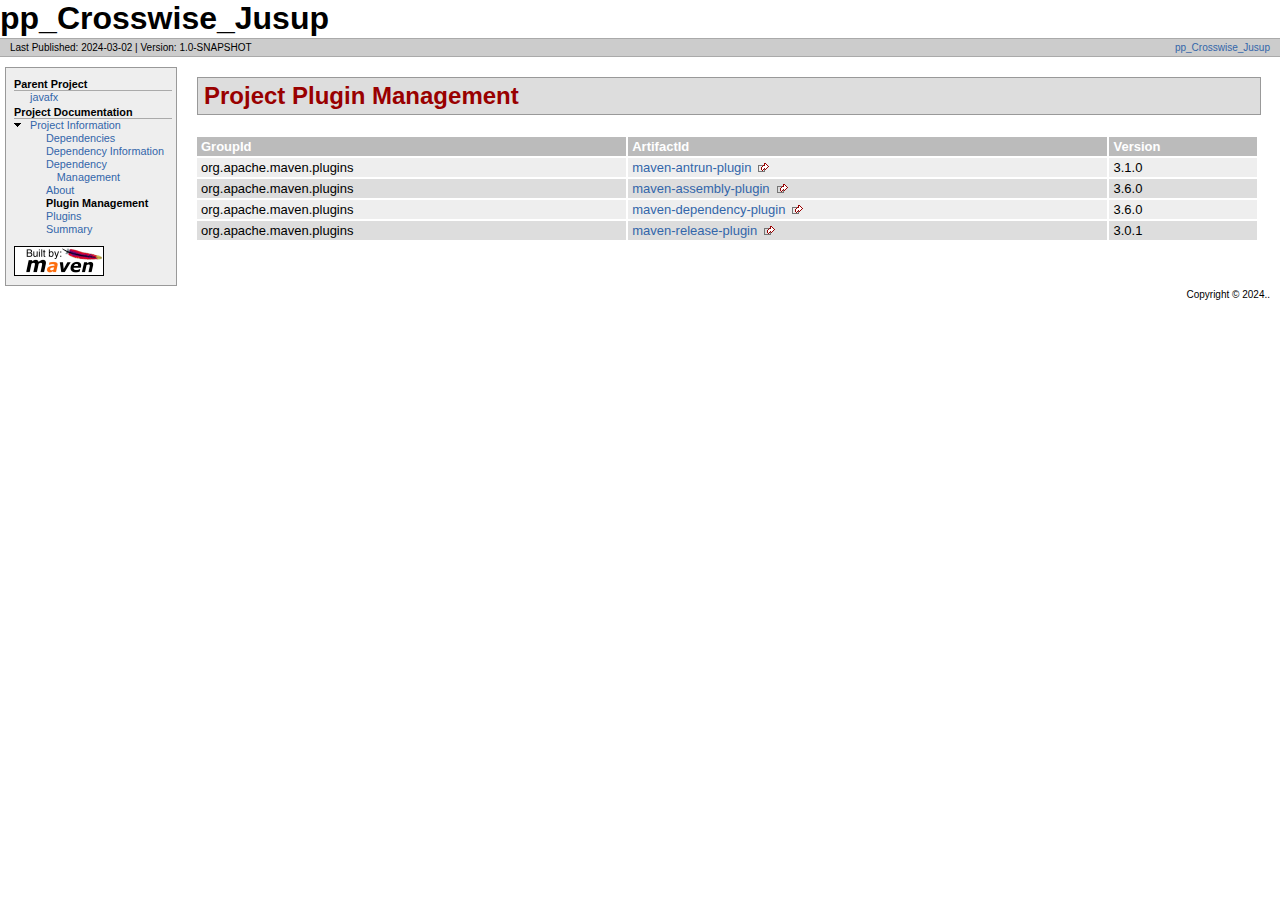
<file: trunk/pp_Crosswise_Jusup/target/site/plugin-management.html>
<!DOCTYPE html>
<!--
 | Generated by Apache Maven Doxia Site Renderer 1.11.1 from org.apache.maven.plugins:maven-project-info-reports-plugin:3.4.0:plugin-management at 2024-03-02

 | Rendered using Apache Maven Default Skin
-->
<html xmlns="http://www.w3.org/1999/xhtml" xml:lang="en" lang="en">
  <head>
    <meta charset="UTF-8" />
    <meta name="viewport" content="width=device-width, initial-scale=1.0" />
    <meta name="generator" content="Apache Maven Doxia Site Renderer 1.11.1" />
    <title>pp_Crosswise_Jusup &#x2013; Project Plugin Management</title>
    <link rel="stylesheet" href="./css/maven-base.css" />
    <link rel="stylesheet" href="./css/maven-theme.css" />
    <link rel="stylesheet" href="./css/site.css" />
    <link rel="stylesheet" href="./css/print.css" media="print" />
  </head>
  <body class="composite">
    <div id="banner">
<div id="bannerLeft">pp_Crosswise_Jusup
</div>
      <div class="clear">
        <hr/>
      </div>
    </div>
    <div id="breadcrumbs">
      <div class="xleft">
        <span id="publishDate">Last Published: 2024-03-02</span>
           | <span id="projectVersion">Version: 1.0-SNAPSHOT</span>
      </div>
      <div class="xright"><a href="${project.url}" title="pp_Crosswise_Jusup">pp_Crosswise_Jusup</a>      </div>
      <div class="clear">
        <hr/>
      </div>
    </div>
    <div id="leftColumn">
      <div id="navcolumn">
       <h5>Parent Project</h5>
    <ul>
     <li class="none"><a href="index.html" title="javafx">javafx</a></li>
    </ul>
       <h5>Project Documentation</h5>
    <ul>
     <li class="expanded"><a href="project-info.html" title="Project Information">Project Information</a>
      <ul>
       <li class="none"><a href="dependencies.html" title="Dependencies">Dependencies</a></li>
       <li class="none"><a href="dependency-info.html" title="Dependency Information">Dependency Information</a></li>
       <li class="none"><a href="dependency-management.html" title="Dependency Management">Dependency Management</a></li>
       <li class="none"><a href="index.html" title="About">About</a></li>
       <li class="none"><strong>Plugin Management</strong></li>
       <li class="none"><a href="plugins.html" title="Plugins">Plugins</a></li>
       <li class="none"><a href="summary.html" title="Summary">Summary</a></li>
      </ul></li>
    </ul>
      <a href="http://maven.apache.org/" title="Built by Maven" class="poweredBy">
        <img class="poweredBy" alt="Built by Maven" src="./images/logos/maven-feather.png" />
      </a>
      </div>
    </div>
    <div id="bodyColumn">
      <div id="contentBox">
<section>
<h2><a name="Project_Plugin_Management"></a>Project Plugin Management</h2><a name="Project_Plugin_Management"></a>
<table border="0" class="bodyTable">
<tr class="a">
<th>GroupId</th>
<th>ArtifactId</th>
<th>Version</th></tr>
<tr class="b">
<td align="left">org.apache.maven.plugins</td>
<td><a class="externalLink" href="https://maven.apache.org/plugins/maven-antrun-plugin/">maven-antrun-plugin</a></td>
<td>3.1.0</td></tr>
<tr class="a">
<td align="left">org.apache.maven.plugins</td>
<td><a class="externalLink" href="https://maven.apache.org/plugins/maven-assembly-plugin/">maven-assembly-plugin</a></td>
<td>3.6.0</td></tr>
<tr class="b">
<td align="left">org.apache.maven.plugins</td>
<td><a class="externalLink" href="https://maven.apache.org/plugins/maven-dependency-plugin/">maven-dependency-plugin</a></td>
<td>3.6.0</td></tr>
<tr class="a">
<td align="left">org.apache.maven.plugins</td>
<td><a class="externalLink" href="https://maven.apache.org/maven-release/maven-release-plugin/">maven-release-plugin</a></td>
<td>3.0.1</td></tr></table></section>
      </div>
    </div>
    <div class="clear">
      <hr/>
    </div>
    <div id="footer">
      <div class="xright">
        Copyright &#169;      2024..      </div>
      <div class="clear">
        <hr/>
      </div>
    </div>
  </body>
</html>
</file>
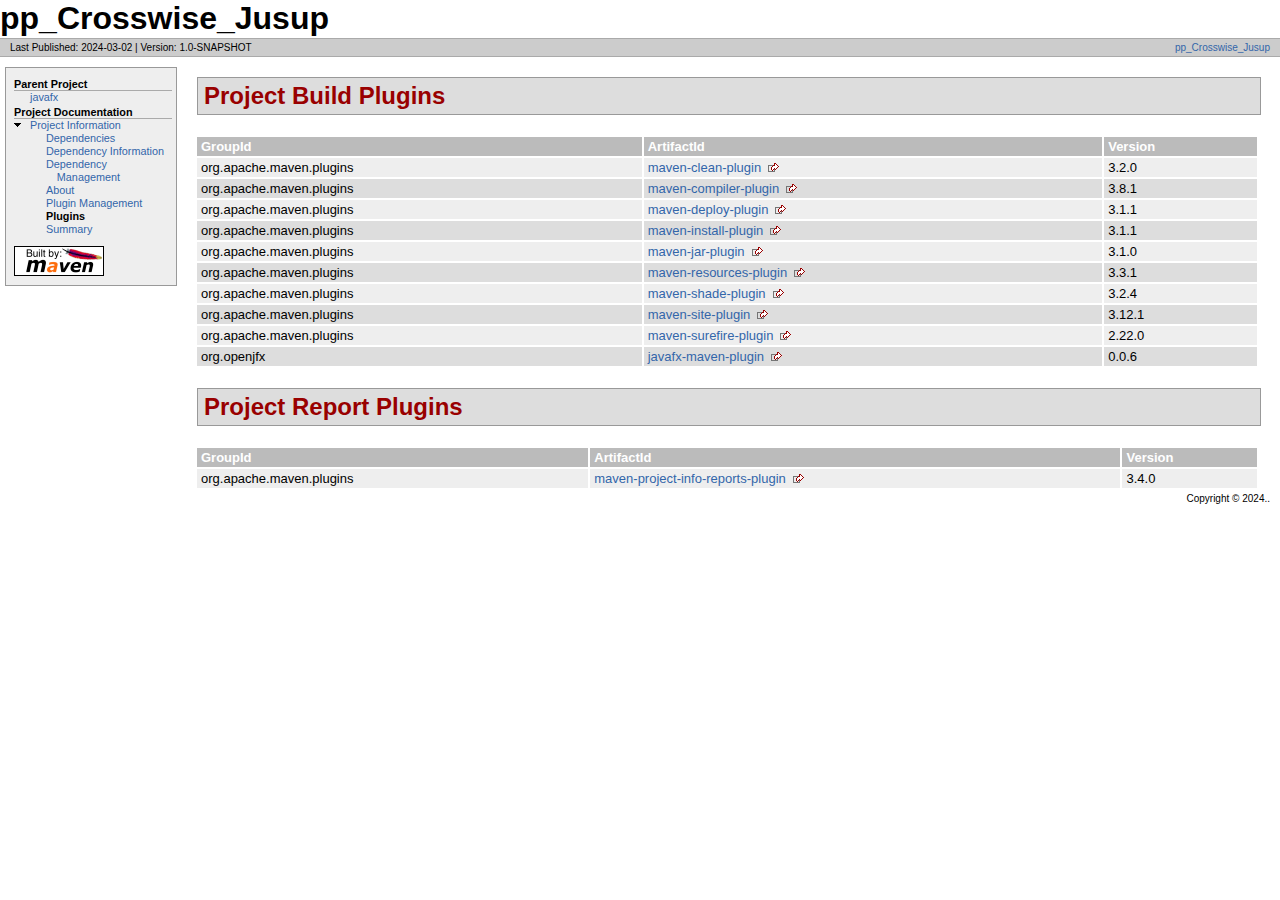
<file: trunk/pp_Crosswise_Jusup/target/site/plugins.html>
<!DOCTYPE html>
<!--
 | Generated by Apache Maven Doxia Site Renderer 1.11.1 from org.apache.maven.plugins:maven-project-info-reports-plugin:3.4.0:plugins at 2024-03-02

 | Rendered using Apache Maven Default Skin
-->
<html xmlns="http://www.w3.org/1999/xhtml" xml:lang="en" lang="en">
  <head>
    <meta charset="UTF-8" />
    <meta name="viewport" content="width=device-width, initial-scale=1.0" />
    <meta name="generator" content="Apache Maven Doxia Site Renderer 1.11.1" />
    <title>pp_Crosswise_Jusup &#x2013; Project Plugins</title>
    <link rel="stylesheet" href="./css/maven-base.css" />
    <link rel="stylesheet" href="./css/maven-theme.css" />
    <link rel="stylesheet" href="./css/site.css" />
    <link rel="stylesheet" href="./css/print.css" media="print" />
  </head>
  <body class="composite">
    <div id="banner">
<div id="bannerLeft">pp_Crosswise_Jusup
</div>
      <div class="clear">
        <hr/>
      </div>
    </div>
    <div id="breadcrumbs">
      <div class="xleft">
        <span id="publishDate">Last Published: 2024-03-02</span>
           | <span id="projectVersion">Version: 1.0-SNAPSHOT</span>
      </div>
      <div class="xright"><a href="${project.url}" title="pp_Crosswise_Jusup">pp_Crosswise_Jusup</a>      </div>
      <div class="clear">
        <hr/>
      </div>
    </div>
    <div id="leftColumn">
      <div id="navcolumn">
       <h5>Parent Project</h5>
    <ul>
     <li class="none"><a href="index.html" title="javafx">javafx</a></li>
    </ul>
       <h5>Project Documentation</h5>
    <ul>
     <li class="expanded"><a href="project-info.html" title="Project Information">Project Information</a>
      <ul>
       <li class="none"><a href="dependencies.html" title="Dependencies">Dependencies</a></li>
       <li class="none"><a href="dependency-info.html" title="Dependency Information">Dependency Information</a></li>
       <li class="none"><a href="dependency-management.html" title="Dependency Management">Dependency Management</a></li>
       <li class="none"><a href="index.html" title="About">About</a></li>
       <li class="none"><a href="plugin-management.html" title="Plugin Management">Plugin Management</a></li>
       <li class="none"><strong>Plugins</strong></li>
       <li class="none"><a href="summary.html" title="Summary">Summary</a></li>
      </ul></li>
    </ul>
      <a href="http://maven.apache.org/" title="Built by Maven" class="poweredBy">
        <img class="poweredBy" alt="Built by Maven" src="./images/logos/maven-feather.png" />
      </a>
      </div>
    </div>
    <div id="bodyColumn">
      <div id="contentBox">
<section>
<h2><a name="Project_Build_Plugins"></a>Project Build Plugins</h2><a name="Project_Build_Plugins"></a>
<table border="0" class="bodyTable">
<tr class="a">
<th>GroupId</th>
<th>ArtifactId</th>
<th>Version</th></tr>
<tr class="b">
<td align="left">org.apache.maven.plugins</td>
<td><a class="externalLink" href="https://maven.apache.org/plugins/maven-clean-plugin/">maven-clean-plugin</a></td>
<td>3.2.0</td></tr>
<tr class="a">
<td align="left">org.apache.maven.plugins</td>
<td><a class="externalLink" href="https://maven.apache.org/plugins/maven-compiler-plugin/">maven-compiler-plugin</a></td>
<td>3.8.1</td></tr>
<tr class="b">
<td align="left">org.apache.maven.plugins</td>
<td><a class="externalLink" href="https://maven.apache.org/plugins/maven-deploy-plugin/">maven-deploy-plugin</a></td>
<td>3.1.1</td></tr>
<tr class="a">
<td align="left">org.apache.maven.plugins</td>
<td><a class="externalLink" href="https://maven.apache.org/plugins/maven-install-plugin/">maven-install-plugin</a></td>
<td>3.1.1</td></tr>
<tr class="b">
<td align="left">org.apache.maven.plugins</td>
<td><a class="externalLink" href="https://maven.apache.org/plugins/maven-jar-plugin/">maven-jar-plugin</a></td>
<td>3.1.0</td></tr>
<tr class="a">
<td align="left">org.apache.maven.plugins</td>
<td><a class="externalLink" href="https://maven.apache.org/plugins/maven-resources-plugin/">maven-resources-plugin</a></td>
<td>3.3.1</td></tr>
<tr class="b">
<td align="left">org.apache.maven.plugins</td>
<td><a class="externalLink" href="https://maven.apache.org/plugins/maven-shade-plugin/">maven-shade-plugin</a></td>
<td>3.2.4</td></tr>
<tr class="a">
<td align="left">org.apache.maven.plugins</td>
<td><a class="externalLink" href="https://maven.apache.org/plugins/maven-site-plugin/">maven-site-plugin</a></td>
<td>3.12.1</td></tr>
<tr class="b">
<td align="left">org.apache.maven.plugins</td>
<td><a class="externalLink" href="https://maven.apache.org/surefire/maven-surefire-plugin/">maven-surefire-plugin</a></td>
<td>2.22.0</td></tr>
<tr class="a">
<td align="left">org.openjfx</td>
<td><a class="externalLink" href="https://openjfx.io">javafx-maven-plugin</a></td>
<td>0.0.6</td></tr></table></section><section>
<h2><a name="Project_Report_Plugins"></a>Project Report Plugins</h2><a name="Project_Report_Plugins"></a>
<table border="0" class="bodyTable">
<tr class="a">
<th>GroupId</th>
<th>ArtifactId</th>
<th>Version</th></tr>
<tr class="b">
<td align="left">org.apache.maven.plugins</td>
<td><a class="externalLink" href="https://maven.apache.org/plugins/maven-project-info-reports-plugin/">maven-project-info-reports-plugin</a></td>
<td>3.4.0</td></tr></table></section>
      </div>
    </div>
    <div class="clear">
      <hr/>
    </div>
    <div id="footer">
      <div class="xright">
        Copyright &#169;      2024..      </div>
      <div class="clear">
        <hr/>
      </div>
    </div>
  </body>
</html>
</file>
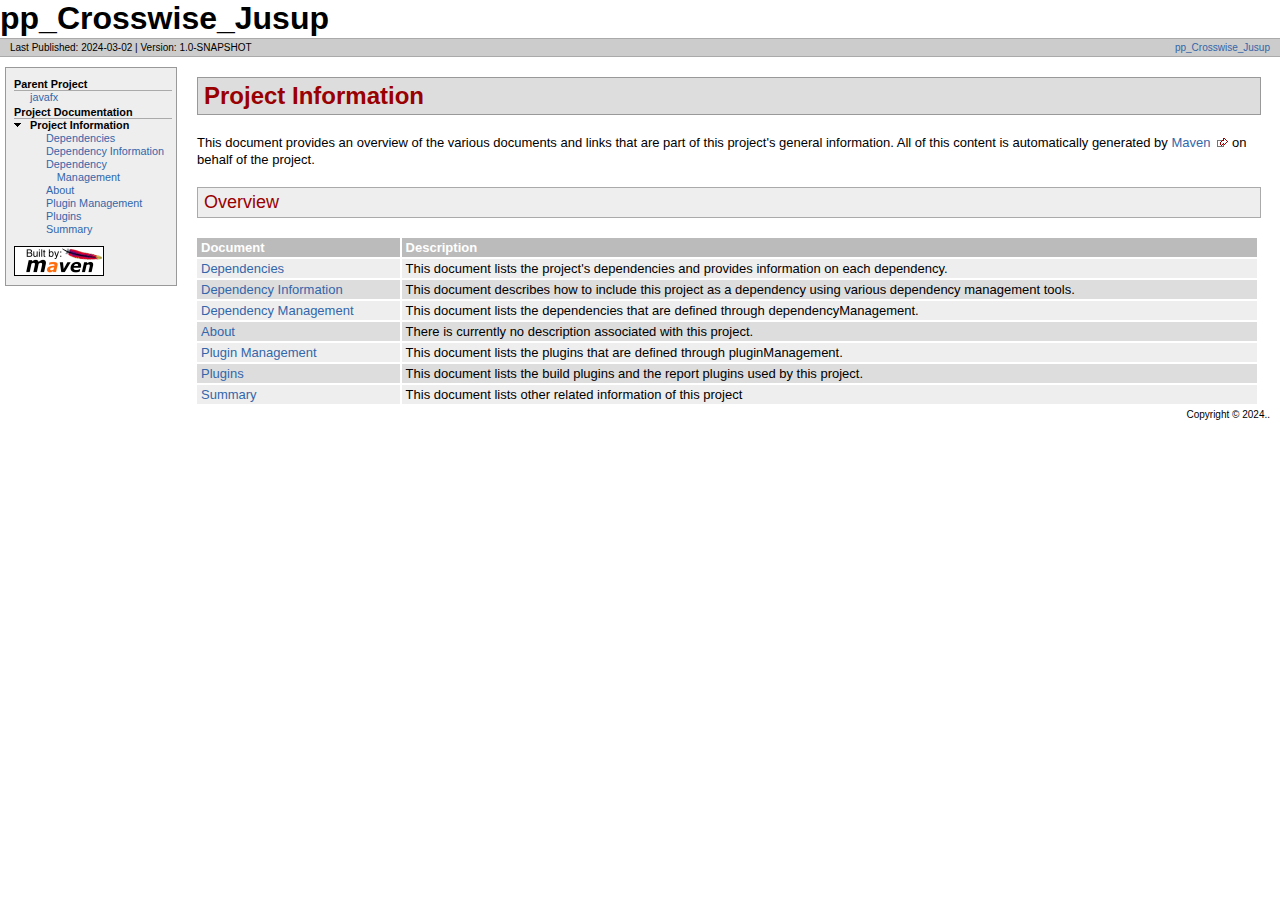
<file: trunk/pp_Crosswise_Jusup/target/site/project-info.html>
<!DOCTYPE html>
<!--
 | Generated by Apache Maven Doxia Site Renderer 1.11.1 from org.apache.maven.plugins:maven-site-plugin:3.12.1:CategorySummaryDocumentRenderer at 2024-03-02

 | Rendered using Apache Maven Default Skin
-->
<html xmlns="http://www.w3.org/1999/xhtml" xml:lang="en" lang="en">
  <head>
    <meta charset="UTF-8" />
    <meta name="viewport" content="width=device-width, initial-scale=1.0" />
    <meta name="generator" content="Apache Maven Doxia Site Renderer 1.11.1" />
    <title>pp_Crosswise_Jusup &#x2013; Project Information</title>
    <link rel="stylesheet" href="./css/maven-base.css" />
    <link rel="stylesheet" href="./css/maven-theme.css" />
    <link rel="stylesheet" href="./css/site.css" />
    <link rel="stylesheet" href="./css/print.css" media="print" />
  </head>
  <body class="composite">
    <div id="banner">
<div id="bannerLeft">pp_Crosswise_Jusup
</div>
      <div class="clear">
        <hr/>
      </div>
    </div>
    <div id="breadcrumbs">
      <div class="xleft">
        <span id="publishDate">Last Published: 2024-03-02</span>
           | <span id="projectVersion">Version: 1.0-SNAPSHOT</span>
      </div>
      <div class="xright"><a href="${project.url}" title="pp_Crosswise_Jusup">pp_Crosswise_Jusup</a>      </div>
      <div class="clear">
        <hr/>
      </div>
    </div>
    <div id="leftColumn">
      <div id="navcolumn">
       <h5>Parent Project</h5>
    <ul>
     <li class="none"><a href="index.html" title="javafx">javafx</a></li>
    </ul>
       <h5>Project Documentation</h5>
    <ul>
     <li class="expanded"><strong>Project Information</strong>
      <ul>
       <li class="none"><a href="dependencies.html" title="Dependencies">Dependencies</a></li>
       <li class="none"><a href="dependency-info.html" title="Dependency Information">Dependency Information</a></li>
       <li class="none"><a href="dependency-management.html" title="Dependency Management">Dependency Management</a></li>
       <li class="none"><a href="index.html" title="About">About</a></li>
       <li class="none"><a href="plugin-management.html" title="Plugin Management">Plugin Management</a></li>
       <li class="none"><a href="plugins.html" title="Plugins">Plugins</a></li>
       <li class="none"><a href="summary.html" title="Summary">Summary</a></li>
      </ul></li>
    </ul>
      <a href="http://maven.apache.org/" title="Built by Maven" class="poweredBy">
        <img class="poweredBy" alt="Built by Maven" src="./images/logos/maven-feather.png" />
      </a>
      </div>
    </div>
    <div id="bodyColumn">
      <div id="contentBox">
<section>
<h2><a name="Project_Information"></a>Project Information</h2>
<p>This document provides an overview of the various documents and links that are part of this project's general information. All of this content is automatically generated by <a class="externalLink" href="http://maven.apache.org">Maven</a> on behalf of the project.</p><section>
<h3><a name="Overview"></a>Overview</h3>
<table border="0" class="bodyTable">
<tr class="a">
<th>Document</th>
<th>Description</th></tr>
<tr class="b">
<td align="left"><a href="dependencies.html">Dependencies</a></td>
<td align="left">This document lists the project's dependencies and provides information on each dependency.</td></tr>
<tr class="a">
<td align="left"><a href="dependency-info.html">Dependency Information</a></td>
<td align="left">This document describes how to include this project as a dependency using various dependency management tools.</td></tr>
<tr class="b">
<td align="left"><a href="dependency-management.html">Dependency Management</a></td>
<td align="left">This document lists the dependencies that are defined through dependencyManagement.</td></tr>
<tr class="a">
<td align="left"><a href="index.html">About</a></td>
<td align="left">There is currently no description associated with this project.</td></tr>
<tr class="b">
<td align="left"><a href="plugin-management.html">Plugin Management</a></td>
<td align="left">This document lists the plugins that are defined through pluginManagement.</td></tr>
<tr class="a">
<td align="left"><a href="plugins.html">Plugins</a></td>
<td align="left">This document lists the build plugins and the report plugins used by this project.</td></tr>
<tr class="b">
<td align="left"><a href="summary.html">Summary</a></td>
<td align="left">This document lists other related information of this project</td></tr></table></section></section>
      </div>
    </div>
    <div class="clear">
      <hr/>
    </div>
    <div id="footer">
      <div class="xright">
        Copyright &#169;      2024..      </div>
      <div class="clear">
        <hr/>
      </div>
    </div>
  </body>
</html>
</file>
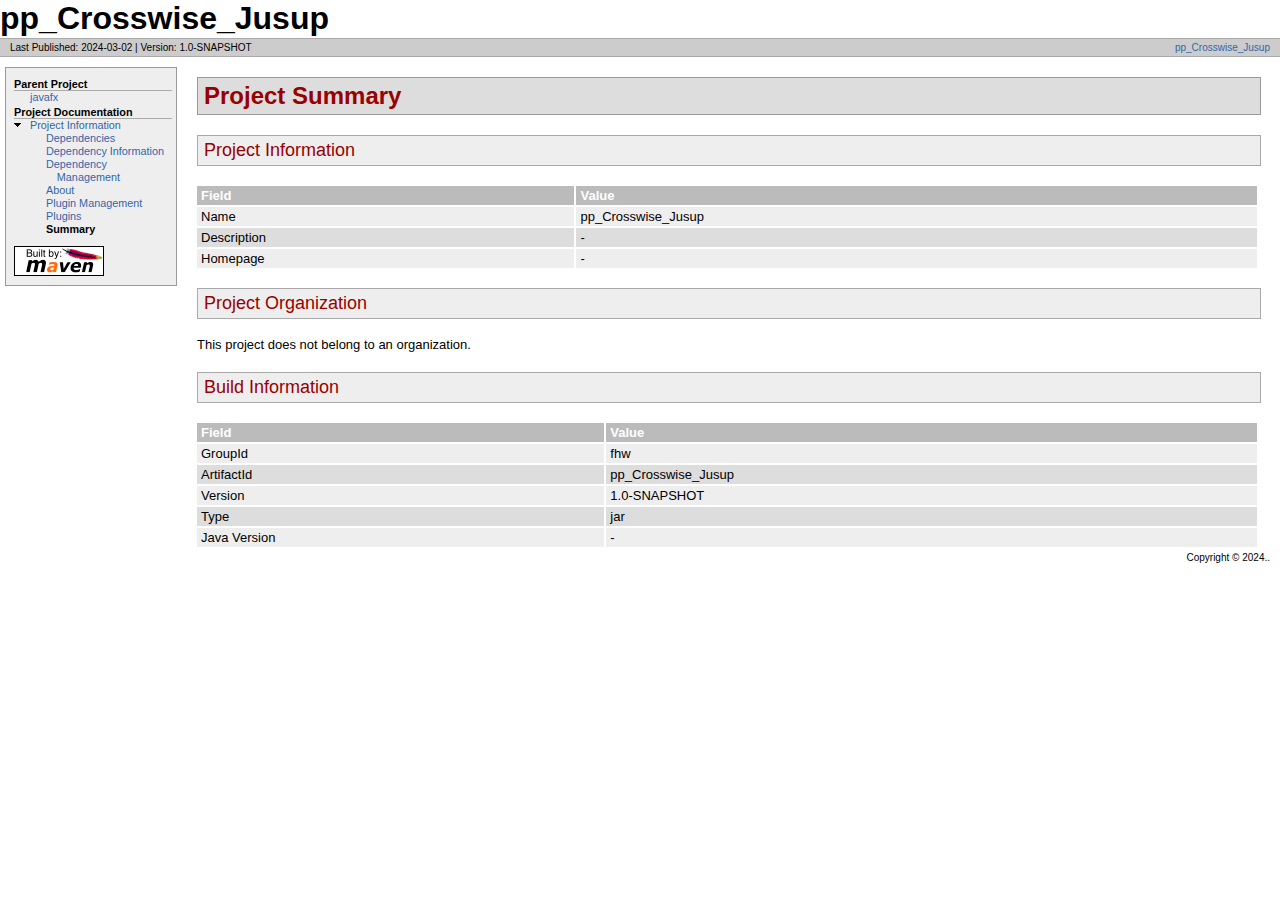
<file: trunk/pp_Crosswise_Jusup/target/site/summary.html>
<!DOCTYPE html>
<!--
 | Generated by Apache Maven Doxia Site Renderer 1.11.1 from org.apache.maven.plugins:maven-project-info-reports-plugin:3.4.0:summary at 2024-03-02

 | Rendered using Apache Maven Default Skin
-->
<html xmlns="http://www.w3.org/1999/xhtml" xml:lang="en" lang="en">
  <head>
    <meta charset="UTF-8" />
    <meta name="viewport" content="width=device-width, initial-scale=1.0" />
    <meta name="generator" content="Apache Maven Doxia Site Renderer 1.11.1" />
    <title>pp_Crosswise_Jusup &#x2013; Project Summary</title>
    <link rel="stylesheet" href="./css/maven-base.css" />
    <link rel="stylesheet" href="./css/maven-theme.css" />
    <link rel="stylesheet" href="./css/site.css" />
    <link rel="stylesheet" href="./css/print.css" media="print" />
  </head>
  <body class="composite">
    <div id="banner">
<div id="bannerLeft">pp_Crosswise_Jusup
</div>
      <div class="clear">
        <hr/>
      </div>
    </div>
    <div id="breadcrumbs">
      <div class="xleft">
        <span id="publishDate">Last Published: 2024-03-02</span>
           | <span id="projectVersion">Version: 1.0-SNAPSHOT</span>
      </div>
      <div class="xright"><a href="${project.url}" title="pp_Crosswise_Jusup">pp_Crosswise_Jusup</a>      </div>
      <div class="clear">
        <hr/>
      </div>
    </div>
    <div id="leftColumn">
      <div id="navcolumn">
       <h5>Parent Project</h5>
    <ul>
     <li class="none"><a href="index.html" title="javafx">javafx</a></li>
    </ul>
       <h5>Project Documentation</h5>
    <ul>
     <li class="expanded"><a href="project-info.html" title="Project Information">Project Information</a>
      <ul>
       <li class="none"><a href="dependencies.html" title="Dependencies">Dependencies</a></li>
       <li class="none"><a href="dependency-info.html" title="Dependency Information">Dependency Information</a></li>
       <li class="none"><a href="dependency-management.html" title="Dependency Management">Dependency Management</a></li>
       <li class="none"><a href="index.html" title="About">About</a></li>
       <li class="none"><a href="plugin-management.html" title="Plugin Management">Plugin Management</a></li>
       <li class="none"><a href="plugins.html" title="Plugins">Plugins</a></li>
       <li class="none"><strong>Summary</strong></li>
      </ul></li>
    </ul>
      <a href="http://maven.apache.org/" title="Built by Maven" class="poweredBy">
        <img class="poweredBy" alt="Built by Maven" src="./images/logos/maven-feather.png" />
      </a>
      </div>
    </div>
    <div id="bodyColumn">
      <div id="contentBox">
<section>
<h2><a name="Project_Summary"></a>Project Summary</h2><a name="Project_Summary"></a><section>
<h3><a name="Project_Information"></a>Project Information</h3><a name="Project_Information"></a>
<table border="0" class="bodyTable">
<tr class="a">
<th>Field</th>
<th>Value</th></tr>
<tr class="b">
<td align="left">Name</td>
<td>pp_Crosswise_Jusup</td></tr>
<tr class="a">
<td align="left">Description</td>
<td>-</td></tr>
<tr class="b">
<td align="left">Homepage</td>
<td>-</td></tr></table></section><section>
<h3><a name="Project_Organization"></a>Project Organization</h3><a name="Project_Organization"></a>
<p>This project does not belong to an organization.</p></section><section>
<h3><a name="Build_Information"></a>Build Information</h3><a name="Build_Information"></a>
<table border="0" class="bodyTable">
<tr class="a">
<th>Field</th>
<th>Value</th></tr>
<tr class="b">
<td align="left">GroupId</td>
<td>fhw</td></tr>
<tr class="a">
<td align="left">ArtifactId</td>
<td>pp_Crosswise_Jusup</td></tr>
<tr class="b">
<td align="left">Version</td>
<td>1.0-SNAPSHOT</td></tr>
<tr class="a">
<td align="left">Type</td>
<td>jar</td></tr>
<tr class="b">
<td align="left">Java Version</td>
<td>-</td></tr></table></section></section>
      </div>
    </div>
    <div class="clear">
      <hr/>
    </div>
    <div id="footer">
      <div class="xright">
        Copyright &#169;      2024..      </div>
      <div class="clear">
        <hr/>
      </div>
    </div>
  </body>
</html>
</file>
<file: trunk/pp_Crosswise_Jusup/target/site/css/site.css>
/* You can override this file with your own styles */
</file>
<file: trunk/pp_Crosswise_Jusup/target/site/css/maven-base.css>
/*
 * Licensed to the Apache Software Foundation (ASF) under one
 * or more contributor license agreements.  See the NOTICE file
 * distributed with this work for additional information
 * regarding copyright ownership.  The ASF licenses this file
 * to you under the Apache License, Version 2.0 (the
 * "License"); you may not use this file except in compliance
 * with the License.  You may obtain a copy of the License at
 *
 *   http://www.apache.org/licenses/LICENSE-2.0
 *
 * Unless required by applicable law or agreed to in writing,
 * software distributed under the License is distributed on an
 * "AS IS" BASIS, WITHOUT WARRANTIES OR CONDITIONS OF ANY
 * KIND, either express or implied.  See the License for the
 * specific language governing permissions and limitations
 * under the License.
 */

body {
  margin: 0px;
  padding: 0px;
}
table {
  padding:0px;
  width: 100%;
  margin-left: -2px;
  margin-right: -2px;
}
acronym {
  cursor: help;
  border-bottom: 1px dotted #feb;
}
table.bodyTable th, table.bodyTable td {
  padding: 2px 4px 2px 4px;
  vertical-align: top;
}
div.clear {
  clear:both;
  visibility: hidden;
}
div.clear hr {
  display: none;
}
#bannerLeft, #bannerRight {
  font-size: xx-large;
  font-weight: bold;
}
#bannerLeft img, #bannerRight img {
  margin: 0px;
}
.xleft, #bannerLeft img {
  float:left;
}
.xright, #bannerRight {
  float:right;
}
#banner {
  padding: 0px;
}
#breadcrumbs {
  padding: 3px 10px 3px 10px;
}
#leftColumn {
 width: 170px;
 float:left;
 overflow: auto;
}
#bodyColumn {
  margin-right: 1.5em;
  margin-left: 197px;
}
#legend {
  padding: 8px 0 8px 0;
}
#navcolumn {
  padding: 8px 4px 0 8px;
}
#navcolumn h5 {
  margin: 0;
  padding: 0;
  font-size: small;
}
#navcolumn ul {
  margin: 0;
  padding: 0;
  font-size: small;
}
#navcolumn li {
  list-style-type: none;
  background-image: none;
  background-repeat: no-repeat;
  background-position: 0 0.4em;
  padding-left: 16px;
  list-style-position: outside;
  line-height: 1.2em;
  font-size: smaller;
}
#navcolumn li.expanded {
  background-image: url(../images/expanded.gif);
}
#navcolumn li.collapsed {
  background-image: url(../images/collapsed.gif);
}
#navcolumn li.none {
  text-indent: -1em;
  margin-left: 1em;
}
#poweredBy {
  text-align: center;
}
#navcolumn img {
  margin-top: 10px;
  margin-bottom: 3px;
}
#poweredBy img {
  display:block;
  margin: 20px 0 20px 17px;
}
#search img {
    margin: 0px;
    display: block;
}
#search #q, #search #btnG {
    border: 1px solid #999;
    margin-bottom:10px;
}
#search form {
    margin: 0px;
}
#lastPublished {
  font-size: x-small;
}
.navSection {
  margin-bottom: 2px;
  padding: 8px;
}
.navSectionHead {
  font-weight: bold;
  font-size: x-small;
}
.section {
  padding: 4px;
}
#footer {
  padding: 3px 10px 3px 10px;
  font-size: x-small;
}
#breadcrumbs {
  font-size: x-small;
  margin: 0pt;
}
.source {
  padding: 12px;
  margin: 1em 7px 1em 7px;
}
.source pre {
  margin: 0px;
  padding: 0px;
}
#navcolumn img.imageLink, .imageLink {
  padding-left: 0px;
  padding-bottom: 0px;
  padding-top: 0px;
  padding-right: 2px;
  border: 0px;
  margin: 0px;
}
</file>
<file: trunk/pp_Crosswise_Jusup/target/site/css/maven-theme.css>
/*
 * Licensed to the Apache Software Foundation (ASF) under one
 * or more contributor license agreements.  See the NOTICE file
 * distributed with this work for additional information
 * regarding copyright ownership.  The ASF licenses this file
 * to you under the Apache License, Version 2.0 (the
 * "License"); you may not use this file except in compliance
 * with the License.  You may obtain a copy of the License at
 *
 *   http://www.apache.org/licenses/LICENSE-2.0
 *
 * Unless required by applicable law or agreed to in writing,
 * software distributed under the License is distributed on an
 * "AS IS" BASIS, WITHOUT WARRANTIES OR CONDITIONS OF ANY
 * KIND, either express or implied.  See the License for the
 * specific language governing permissions and limitations
 * under the License.
 */

body {
  padding: 0px 0px 10px 0px;
}
body, td, select, input, li{
  font-family: Verdana, Helvetica, Arial, sans-serif;
  font-size: 13px;
}
code{
  font-family: Courier, monospace;
  font-size: 13px;
}
a {
  text-decoration: none;
}
a:link {
  color:#36a;
}
a:visited  {
  color:#47a;
}
a:active, a:hover {
  color:#69c;
}
#legend li.externalLink {
  background: url(../images/external.png) left top no-repeat;
  padding-left: 18px;
}
a.externalLink, a.externalLink:link, a.externalLink:visited, a.externalLink:active, a.externalLink:hover {
  background: url(../images/external.png) right center no-repeat;
  padding-right: 18px;
}
#legend li.newWindow {
  background: url(../images/newwindow.png) left top no-repeat;
  padding-left: 18px;
}
a.newWindow, a.newWindow:link, a.newWindow:visited, a.newWindow:active, a.newWindow:hover {
  background: url(../images/newwindow.png) right center no-repeat;
  padding-right: 18px;
}
h2 {
  padding: 4px 4px 4px 6px;
  border: 1px solid #999;
  color: #900;
  background-color: #ddd;
  font-weight:900;
  font-size: x-large;
}
h3 {
  padding: 4px 4px 4px 6px;
  border: 1px solid #aaa;
  color: #900;
  background-color: #eee;
  font-weight: normal;
  font-size: large;
}
h4 {
  padding: 4px 4px 4px 6px;
  border: 1px solid #bbb;
  color: #900;
  background-color: #fff;
  font-weight: normal;
  font-size: large;
}
h5 {
  padding: 4px 4px 4px 6px;
  color: #900;
  font-size: medium;
}
p {
  line-height: 1.3em;
  font-size: small;
}
#breadcrumbs {
  border-top: 1px solid #aaa;
  border-bottom: 1px solid #aaa;
  background-color: #ccc;
}
#leftColumn {
  margin: 10px 0 0 5px;
  border: 1px solid #999;
  background-color: #eee;
  padding-bottom: 3px; /* IE-9 scrollbar-fix */
}
#navcolumn h5 {
  font-size: smaller;
  border-bottom: 1px solid #aaaaaa;
  padding-top: 2px;
  color: #000;
}

table.bodyTable th {
  color: white;
  background-color: #bbb;
  text-align: left;
  font-weight: bold;
}

table.bodyTable th, table.bodyTable td {
  font-size: 1em;
}

table.bodyTable tr.a {
  background-color: #ddd;
}

table.bodyTable tr.b {
  background-color: #eee;
}

.source {
  border: 1px solid #999;
}
dl {
  padding: 4px 4px 4px 6px;
  border: 1px solid #aaa;
  background-color: #ffc;
}
dt {
  color: #900;
}
#organizationLogo img, #projectLogo img, #projectLogo span{
  margin: 8px;
}
#banner {
  border-bottom: 1px solid #fff;
}
.errormark, .warningmark, .donemark, .infomark {
  background: url(../images/icon_error_sml.gif) no-repeat;
}

.warningmark {
  background-image: url(../images/icon_warning_sml.gif);
}

.donemark {
  background-image: url(../images/icon_success_sml.gif);
}

.infomark {
  background-image: url(../images/icon_info_sml.gif);
}
</file>
<file: trunk/pp_Crosswise_Jusup/target/site/css/print.css>
/*
 * Licensed to the Apache Software Foundation (ASF) under one
 * or more contributor license agreements.  See the NOTICE file
 * distributed with this work for additional information
 * regarding copyright ownership.  The ASF licenses this file
 * to you under the Apache License, Version 2.0 (the
 * "License"); you may not use this file except in compliance
 * with the License.  You may obtain a copy of the License at
 *
 *   http://www.apache.org/licenses/LICENSE-2.0
 *
 * Unless required by applicable law or agreed to in writing,
 * software distributed under the License is distributed on an
 * "AS IS" BASIS, WITHOUT WARRANTIES OR CONDITIONS OF ANY
 * KIND, either express or implied.  See the License for the
 * specific language governing permissions and limitations
 * under the License.
 */

#banner, #footer, #leftcol, #breadcrumbs, .docs #toc, .docs .courtesylinks, #leftColumn, #navColumn {
	display: none !important;
}
#bodyColumn, body.docs div.docs {
	margin: 0 !important;
	border: none !important
}
</file>
